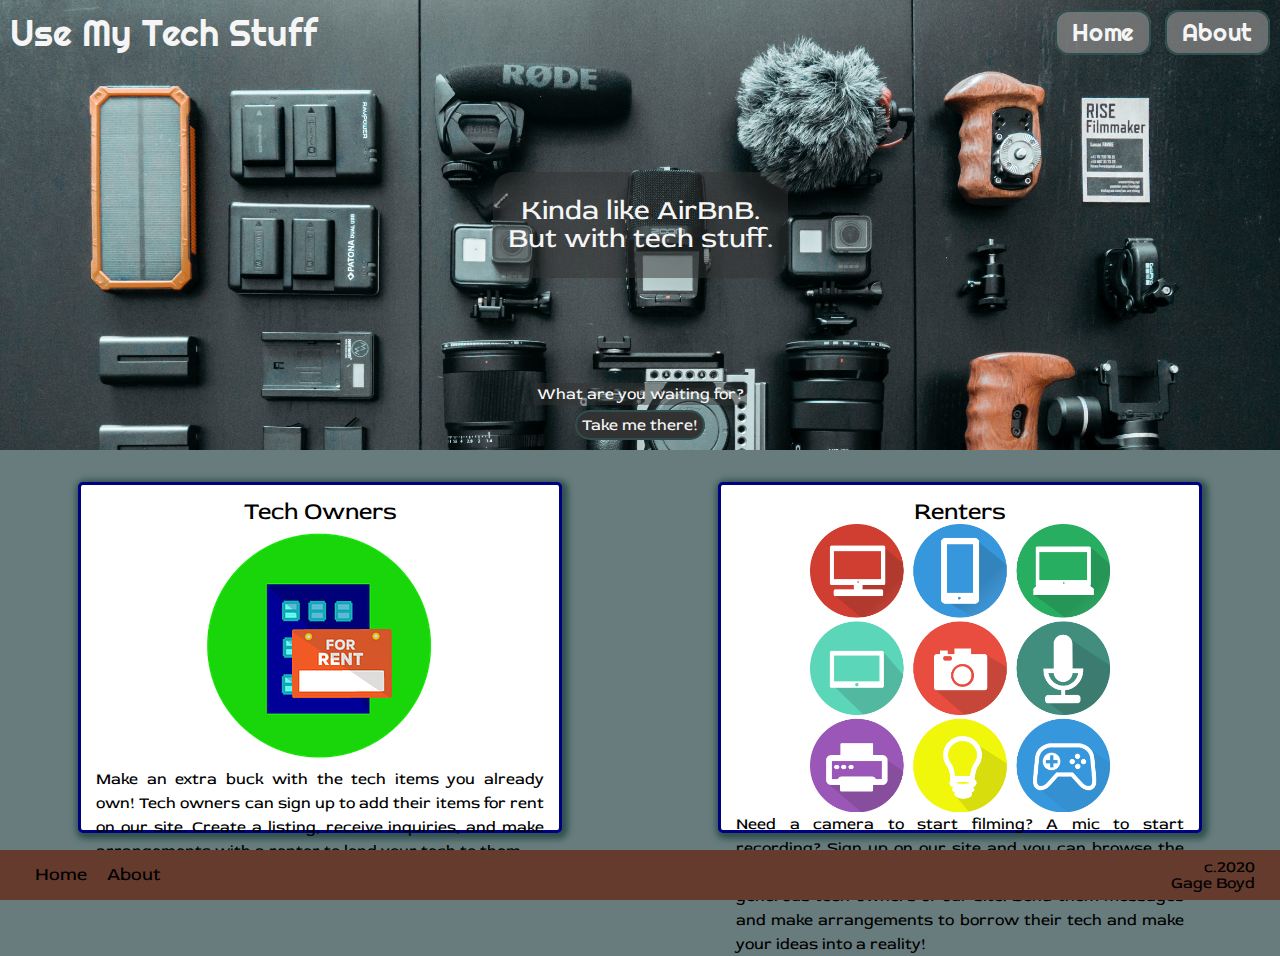
<file: index.html>
<html>
    <head>
        <link rel="stylesheet" type="text/css" href="/style/index.css">
    </head>
    <body>
        <div class="banner">
            <header>
                <a href="/index.html"><h1>Use My Tech Stuff</h1></a>
                <nav>
                    <a class="first-nav" href="/index.html">Home</a>
                    <a class="last-nav" href="/about.html">About</a>
                </nav>
            </header>
            <h2>Kinda like AirBnB.<br>But with tech stuff.</h2>
            <div class="calltoaction">
                <p>What are you waiting for?</p>
                <a href="https://use-my-tech-stuff.netlify.app/renter">Take me there!</a>
            </div>
        </div>
        <div class="info-cards">
            <div class="card">
                <h2>Tech Owners</h2>
                <img src="/assets/for-rent.png" alt="For rent icon"/>
                <p>Make an extra buck with the tech items you already own! Tech owners can sign up to add their items for rent on our site. Create a listing, receive inquiries, and make arrangements with a renter to lend your tech to them.</p>
            </div>
            <div class="card">
                <h2>Renters</h2>
                <img src="/assets/tech-icons.png" alt="Icons showing different tech items" />
                <p>Need a camera to start filming? A mic to start recording? Sign up on our site and you can browse the colleciton of tech items available for rent from the generous tech owners of our site. Send them messages and make arrangements to borrow their tech and make your ideas into a reality!</p>
            </div>
        </div>
        <footer>
            <nav>
                <a href="/index.html">Home</a>
                <a href="/about.html">About</a>
            </nav>
            <p>c.2020<br>Gage Boyd</p>
        </footer>
    </body>
</html>
</file>
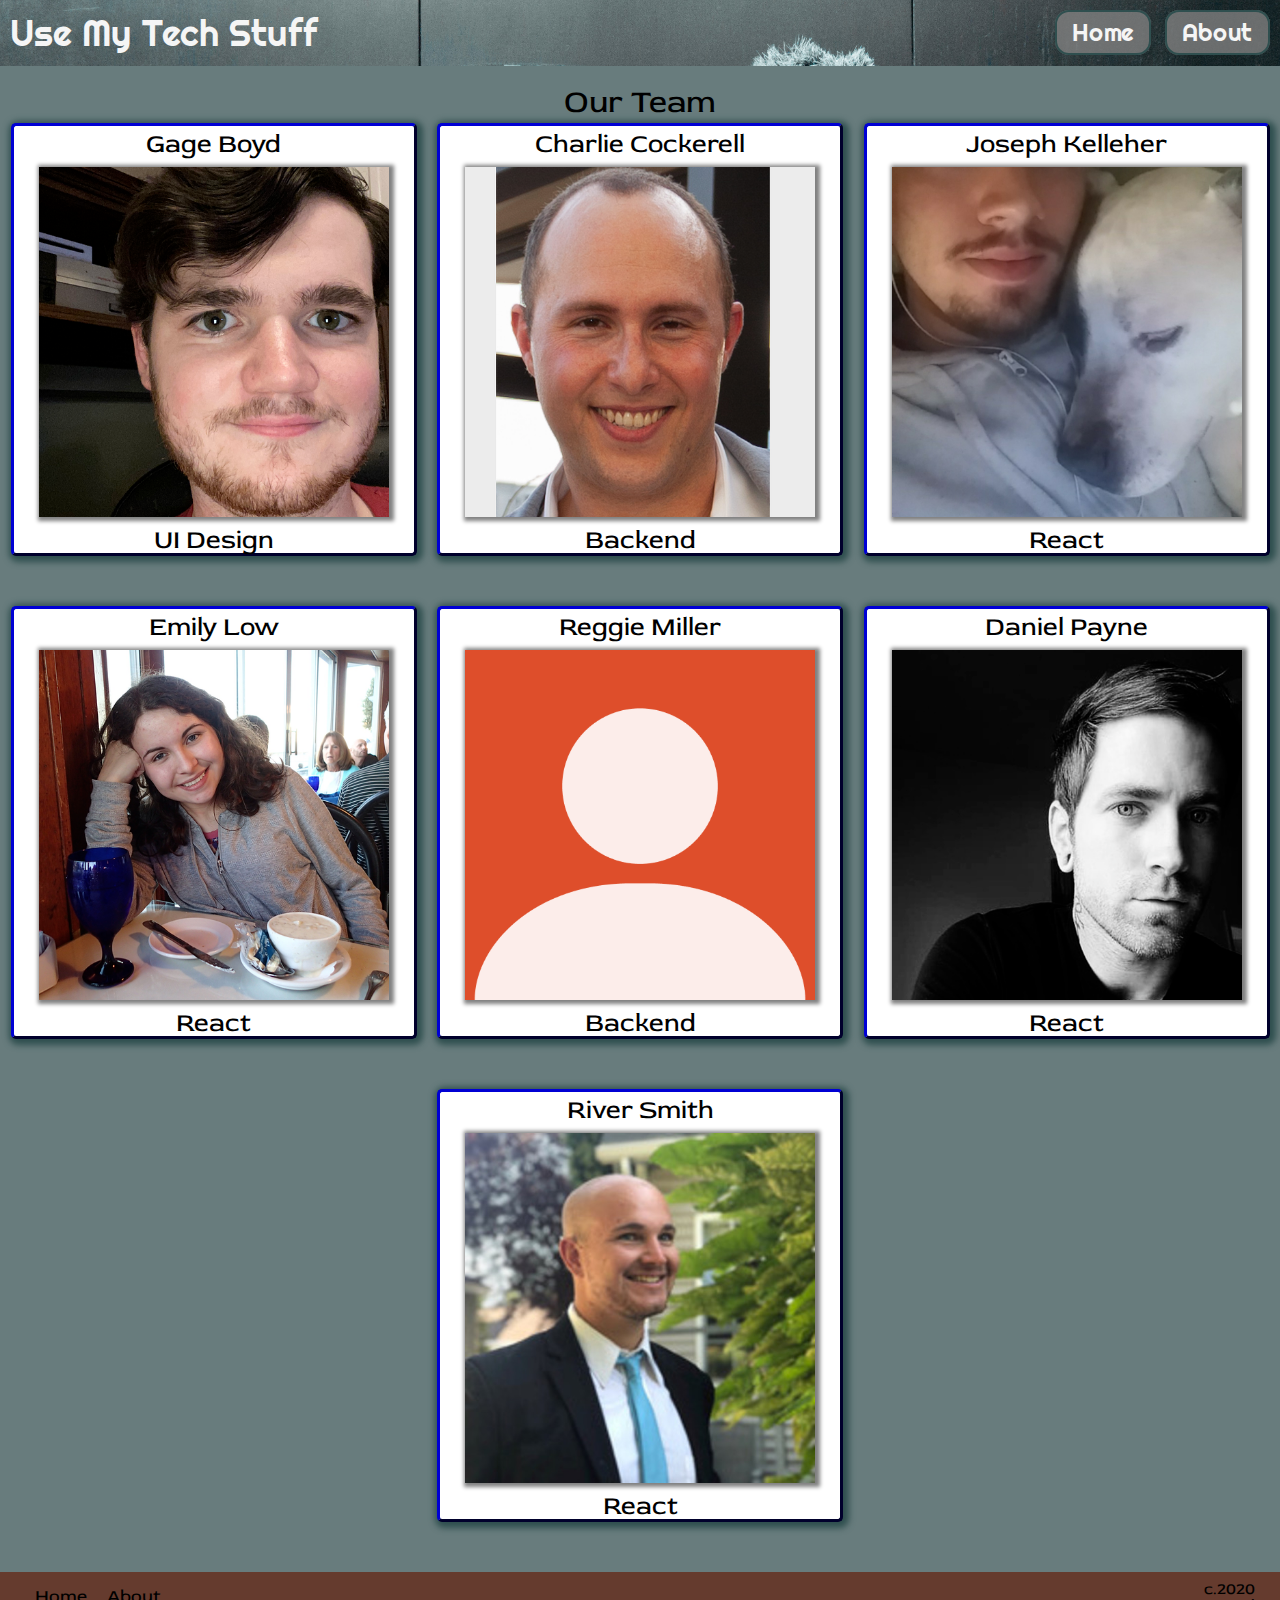
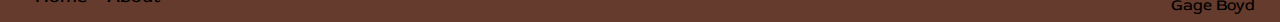
<file: about.html>
<html>
    <head>
        <link rel="stylesheet" type="text/css" href="style/about.css">
    </head>
    <body>
        <div class="banner">
            <header>
                <a href="/index.html"><h1>Use My Tech Stuff</h1></a>
                <nav>
                    <a class="first-nav" href="/index.html">Home</a>
                    <a class="last-nav" href="/about.html">About</a>
                </nav>
            </header>
        </div>
        <h2>Our Team</h2>
        <section class="profile-cards">
            <div class="card ui-card">
                <h2>Gage Boyd</h2>
                <img src="assets/people/gage.png" alt="Picture of Gage" width="500" height="500" />
                <h2>UI Design</h2>
            </div>
            <div class="card backend-card">
                <h2>Charlie Cockerell</h2>
                <img src="assets/people/charlie.png" alt="Picture of Charlie" width="500" height="500" />
                <h2>Backend</h2>
            </div>
            <div class="card react2-card">
                <h2>Joseph Kelleher</h2>
                <img src="assets/people/joseph.jpg" alt="Picture of Joseph" width="500" height="500" />
                <h2>React</h2>
            </div>
            <div class="card react-card">
                <h2>Emily Low</h2>
                <img src="assets/people/emily.png" alt="Picture of Emily" width="500" height="500" />
                <h2>React</h2>
            </div>
            <div class="card backend-card">
                <h2>Reggie Miller</h2>
                <img src="assets/people/reggie.png" alt="Picture of Reggie" width="500" height="500" />
                <h2>Backend</h2>
            </div>
            <div class="card react2-card">
                <h2>Daniel Payne</h2>
                <img src="assets/people/daniel.png" alt="Picture of Daniel" width="500" height="500" />
                <h2>React</h2>
            </div>
            <div class="card react-card">
                <h2>River Smith</h2>
                <img src="assets/people/river.jpg" alt="Picture of River" width="500" height="500" />
                <h2>React</h2>
            </div>
        </section>
        <footer>
            <nav>
                <a href="/index.html">Home</a>
                <a href="/about.html">About</a>
            </nav>
            <p>c.2020<br>Gage Boyd</p>
        </footer>
    </body>
</html>
</file>
<file: style/index.css>
@import url('https://fonts.googleapis.com/css2?family=Red+Rose&family=Righteous&family=Rowdies&display=swap');

html, body, div, span, applet, object, iframe,
h1, h2, h3, h4, h5, h6, p, blockquote, pre,
a, abbr, acronym, address, big, cite, code,
del, dfn, em, img, ins, kbd, q, s, samp,
small, strike, strong, sub, sup, tt, var,
b, u, i, center,
dl, dt, dd, ol, ul, li,
fieldset, form, label, legend,
table, caption, tbody, tfoot, thead, tr, th, td,
article, aside, canvas, details, embed, 
figure, figcaption, footer, header, hgroup, 
menu, nav, output, ruby, section, summary,
time, mark, audio, video {
	margin: 0;
	padding: 0;
	border: 0;
	font-size: 100%;
	font: inherit;
	vertical-align: baseline;
}
/* HTML5 display-role reset for older browsers */
article, aside, details, figcaption, figure, 
footer, header, hgroup, menu, nav, section {
	display: block;
}
body {
	line-height: 1;
}
ol, ul {
	list-style: none;
}
blockquote, q {
	quotes: none;
}
blockquote:before, blockquote:after,
q:before, q:after {
	content: '';
	content: none;
}
table {
	border-collapse: collapse;
	border-spacing: 0;
}

html {
    font-size: 62.5%;
}

body {
    font-size: 1.6rem;
    font-family: 'Red Rose', cursive;
    background-color: #687C7D;
    min-height: 100vh;
}

div.banner {
    background-size: cover;
    background-image: url("/assets/unsplash-tech.jpg");
    height: 50vh;
    display: flex;
    flex-direction: column;
    align-items: center;
}

div.banner header {
    display: flex;
    justify-content: space-between;
    align-items: center;
    width: 100%;
    padding: 10px 0px;
}

header a {
    font-size: 3.6rem;
    font-family: 'Righteous', cursive;
    text-decoration: none;
    color: whitesmoke;
    margin: 5px 10px;

}

header nav {
    margin-right: 5px;
}

header nav a {
    padding: 5px 15px;
    text-decoration: none;
    font-size: 2.4rem;
    color: whitesmoke;
    border: 2px solid darkslategray;
    background-color: rgba(128, 128, 128, 0.8);
    border-radius: 14px;
    margin: 5px;
}

div.banner h2 {
    font-size: 2.8rem;
    padding: 25px 15px;
    margin: auto;
    background-color: rgba(50, 50, 50, 0.5);
    color: whitesmoke;
    border-radius: 20px;
    text-align: center;
}

div.banner div.calltoaction {
    display: flex;
    flex-direction: column;
    align-items: center;
}

div.banner div.calltoaction p {
    color: whitesmoke;
    padding: 3px;
    background-color: rgba(50, 50, 50, 0.5);
}

div.banner div.calltoaction a {
    text-decoration: none;
    color: whitesmoke;
    padding: 5px;
    margin: 5px 0px 10px 0px;
    border: 2px solid darkslategray;
    background-color: rgb(50, 50, 50);
    border-radius: 20px;
}

div.info-cards {
    display: flex;
    flex-flow: row wrap;
    align-items: center;
    height: 35vh;
    margin: 2.5% auto;
}

div.card {
    display: flex;
    flex-direction: column;
    align-items: center;
    justify-content: space-around;
    background-color: white;
    width: 35%;
    height: 100%;
    padding: 15px;
    border: 3px solid navy;
    border-radius: 5px;
    margin: auto;
    box-shadow: 2px 2px 6px 4px darkslategray;
}

div.card h2 {
    font-size: 2.4rem;
}

div.card img {
    max-width: 300px;
    min-width: 100px;
    height: auto;
}

div.card p {
    line-height: 1.5;
    text-align: justify;
}

footer {
    display: flex;
    align-items: center;
    justify-content: space-between;
    background-color: #653B2E;
    margin: 0px;
    position: absolute;
    bottom: 0px;
    width: 100%;
    height: 50px;
}

footer p {
    text-align: right;
    margin-right: 25px;
}

footer nav {
    display: flex;
    align-items: center;
    margin-left: 25px;
    height: 100%;
}

footer nav a {
    color: black;
    text-decoration: none;
    font-size: 1.8rem;
    margin: 10px;
}
</file>
<file: style/about.css>
@import url('https://fonts.googleapis.com/css2?family=Red+Rose&family=Righteous&display=swap');

html, body, div, span, applet, object, iframe,
h1, h2, h3, h4, h5, h6, p, blockquote, pre,
a, abbr, acronym, address, big, cite, code,
del, dfn, em, img, ins, kbd, q, s, samp,
small, strike, strong, sub, sup, tt, var,
b, u, i, center,
dl, dt, dd, ol, ul, li,
fieldset, form, label, legend,
table, caption, tbody, tfoot, thead, tr, th, td,
article, aside, canvas, details, embed, 
figure, figcaption, footer, header, hgroup, 
menu, nav, output, ruby, section, summary,
time, mark, audio, video {
	margin: 0;
	padding: 0;
	border: 0;
	font-size: 100%;
	font: inherit;
	vertical-align: baseline;
}
/* HTML5 display-role reset for older browsers */
article, aside, details, figcaption, figure, 
footer, header, hgroup, menu, nav, section {
	display: block;
}
body {
	line-height: 1;
}
ol, ul {
	list-style: none;
}
blockquote, q {
	quotes: none;
}
blockquote:before, blockquote:after,
q:before, q:after {
	content: '';
	content: none;
}
table {
	border-collapse: collapse;
	border-spacing: 0;
}

html {
    font-size: 62.5%;
}

body {
    font-size: 1.6rem;
    font-family: 'Red Rose', cursive;
    width: 100%;
    background-color: #687C7D;
    min-height: 100vh;
}

div.banner {
    background-size: 100%;
    background-image: url("/assets/unsplash-tech.jpg");
    display: flex;
    flex-direction: column;
    align-items: center;
}

div.banner header {
    display: flex;
    justify-content: space-between;
    align-items: center;
    width: 100%;
    padding: 10px 0px;
}

header a {
    font-size: 3.6rem;
    font-family: 'Righteous', cursive;
    text-decoration: none;
    color: whitesmoke;
    margin: 5px 10px;
}

header nav {
    margin-right: 5px;
}

header nav a {
    padding: 5px 15px;
    text-decoration: none;
    font-size: 2.4rem;
    color: whitesmoke;
    border: 2px solid darkslategray;
    background-color: rgba(128, 128, 128, 0.8);
    border-radius: 14px;
    margin: 5px;
}

h2 {
    font-size: 3.2rem;
    text-align: center;
    position: relative;
    top: 20px;
}

section.body {
    display: inline-block;
}

.profile-cards {
    display: flex;
    flex-wrap: wrap;
    justify-content: space-evenly;
    align-items: space-evenly;
    margin-bottom: 25px;
    height: auto;
}

.card {
    width: 400px;
    border: 3px outset navy;
    border-radius: 5px;
    background-color: white;
    margin: 25px 10px;
    box-shadow: 2px 2px 6px 4px darkslategray;
}

.card h2 {
    font-size: 2.6rem;
    position: static;
    margin-top: 5px;
}

.card img {
    max-width: 350px;
    height: auto;
    display: block;
    margin: 10px auto;
    box-shadow: 2px 1px 4px 3px grey;
}

section.footer {
    display: inline-block;
}

footer {
    display: flex;
    align-items: center;
    justify-content: space-between;
    background-color: #653B2E;
    margin: 0px;
    width: 100%;
    height: 50px;
}

footer p {
    text-align: right;
    margin-right: 25px;
}

footer nav {
    display: flex;
    align-items: center;
    margin-left: 25px;
    height: 100%;
}

footer nav a {
    color: black;
    text-decoration: none;
    font-size: 1.8rem;
    margin: 10px;
}
</file>
